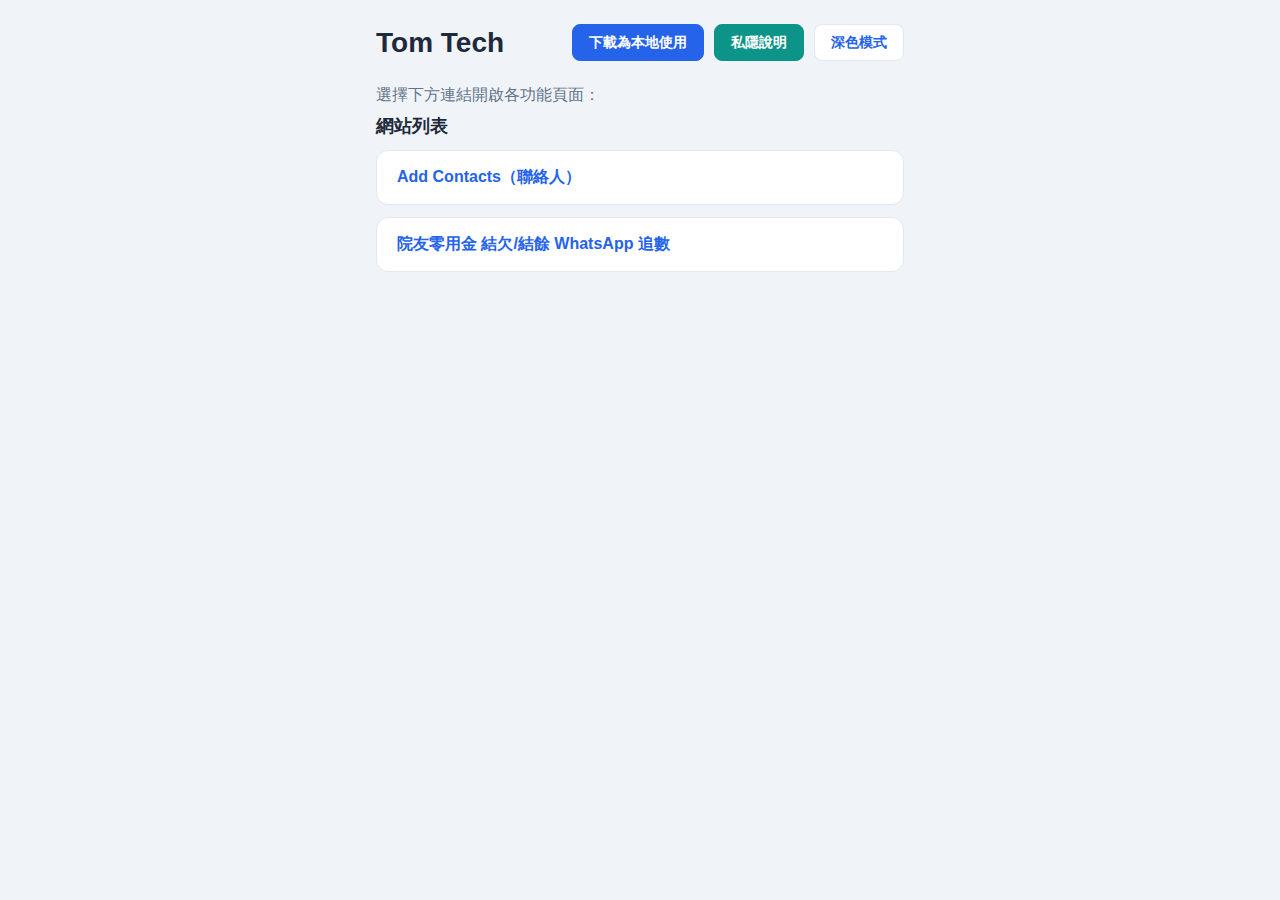
<file: index.html>
<!DOCTYPE html>
<html lang="zh-Hant">
<head>
  <meta charset="UTF-8">
  <meta name="viewport" content="width=device-width, initial-scale=1">
  <title>Tom Tech - 首頁</title>
  <script>(function(){try{if(localStorage.getItem('tomtech-theme')==='dark')document.documentElement.classList.add('dark');}catch(e){}})();</script>
  <link rel="stylesheet" href="styles.css">
</head>
<body>
  <div class="app">
    <header class="header">
      <h1>Tom Tech</h1>
      <div class="header-actions">
        <a href="https://github.com/tomchan212/TomTechForHH/archive/refs/heads/main.zip" download="TomTechForHH-main.zip" class="btn-download" title="下載整個網站壓縮檔到本機使用">下載為本地使用</a>
        <button type="button" id="privacy-btn" class="btn-privacy" title="私隱與資料存放說明">私隱說明</button>
        <button type="button" id="theme-btn" class="btn-theme" title="切換深色/淺色模式" aria-label="切換深色模式">深色模式</button>
      </div>
    </header>
    <main class="main">
      <p class="intro">選擇下方連結開啟各功能頁面：</p>
      <h2 class="list-title">網站列表</h2>
      <ul id="site-list" class="site-list" aria-label="子站連結"></ul>
    </main>
  </div>

  <div id="privacy-modal" class="privacy-modal" aria-hidden="true">
    <div class="privacy-modal-overlay"></div>
    <div class="privacy-modal-card">
      <h2 class="privacy-modal-title">🔒 私隱說明</h2>
      <div class="privacy-content">
        <p>我們重視您的私隱。本網站以下列方式處理您的資料，請務必閱讀：</p>
        <div class="privacy-box privacy-box-local">
          <strong>📌 資料僅存於本分頁</strong><br>
          所有您在各功能頁面輸入或產生的資料（例如院友名單、零用金記錄、聯絡人等）<strong>僅存放在您目前開啟的「該瀏覽器分頁」的記憶體中</strong>。我們不會將這些資料寫入您電腦的硬碟或任何長期儲存位置，也不會傳送到任何伺服器。
        </div>
        <div class="privacy-box privacy-box-warning">
          <strong>⚠️ 關閉分頁 → 所有資料會消失</strong><br>
          當您<strong>關閉該分頁</strong>或關閉瀏覽器視窗時，該分頁的記憶體會被釋放，<strong>所有資料會立即消失，無法復原</strong>。請在關閉前先完成匯出或下載，並自行保存檔案。
        </div>
        <div class="privacy-box privacy-box-warning">
          <strong>⚠️ 重新整理頁面 → 所有資料也會消失</strong><br>
          當您按<strong>「重新整理」(F5)</strong>或重新載入該頁時，頁面會重新載入，<strong>暫存於分頁中的資料同樣會全部消失，無法復原</strong>。若需保留資料，請先匯出或下載後再進行重新整理。
        </div>
        <div class="privacy-box privacy-box-safe">
          <strong>✅ 我們不會上傳或儲存您的資料</strong><br>
          本網站<strong>不會</strong>將您的任何資料上傳、儲存或傳送至任何伺服器或第三方。一切資料僅存在於您裝置上該分頁的記憶體中，由您完全掌控。
        </div>
      </div>
      <div class="privacy-modal-actions">
        <button type="button" id="privacy-close" class="btn-privacy-close">我知道了</button>
      </div>
    </div>
  </div>

  <script src="app.js"></script>
</body>
</html>
</file>
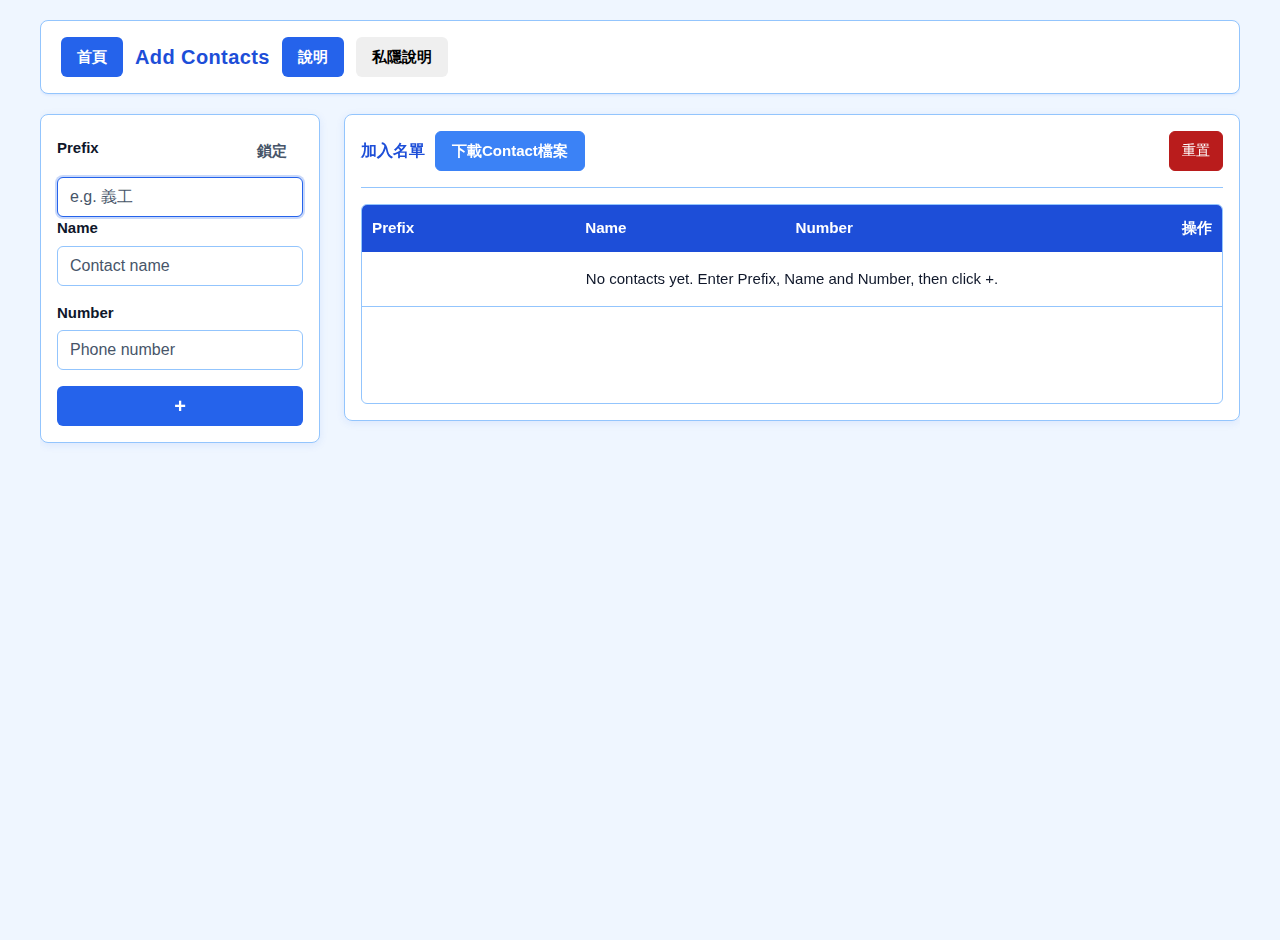
<file: number.html>
<!DOCTYPE html>
<html lang="en">
<head>
  <meta charset="UTF-8">
  <meta name="viewport" content="width=device-width, initial-scale=1">
  <title>Add Contacts</title>
  <script>(function(){try{if(localStorage.getItem('tomtech-theme')==='dark')document.documentElement.classList.add('dark');}catch(e){}})();</script>
  <link rel="stylesheet" href="number-styles.css">
</head>
<body>
  <div class="app">
    <header class="header">
      <a href="index.html" class="btn btn-home">首頁</a>
      <h1>Add Contacts</h1>
      <button type="button" id="help-btn" class="btn btn-help">說明</button>
      <button type="button" id="privacy-btn" class="btn btn-privacy" title="私隱與資料存放說明">私隱說明</button>
    </header>

    <main class="main">
      <section class="inputs">
        <div class="prefix-row">
          <label for="prefix">Prefix</label>
          <button type="button" id="prefix-lock" class="btn btn-lock" title="鎖定後按 + 不會清空 Prefix">鎖定</button>
        </div>
        <input
          id="prefix"
          type="text"
          placeholder="e.g. 義工"
          autocomplete="off"
          autofocus
        >

        <label for="name">Name</label>
        <input
          id="name"
          type="text"
          placeholder="Contact name"
          autocomplete="name"
        >

        <label for="number">Number</label>
        <input
          id="number"
          type="tel"
          placeholder="Phone number"
          inputmode="numeric"
          autocomplete="tel"
        >

        <div class="actions">
          <button type="button" id="add-row" class="btn btn-add" title="Add to list">+</button>
        </div>
      </section>

      <section class="list-section">
        <div class="list-section-header">
          <div class="list-section-title-row">
            <h2>加入名單</h2>
            <button type="button" id="export-add" class="btn btn-download">下載Contact檔案</button>
          </div>
          <button type="button" id="reset-list" class="btn btn-reset">重置</button>
        </div>
        <div class="list-section-line"></div>
        <div class="contact-list-wrapper">
          <table class="contact-table">
            <thead>
              <tr>
                <th>Prefix</th>
                <th>Name</th>
                <th>Number</th>
                <th class="th-actions">操作</th>
              </tr>
            </thead>
            <tbody id="contact-list" aria-label="Contacts to export"></tbody>
          </table>
        </div>
      </section>
    </main>
  </div>

  <div id="edit-modal" class="modal" aria-hidden="true">
    <div class="modal-overlay"></div>
    <div class="modal-card">
      <h3 class="modal-title">編輯</h3>
      <label for="edit-prefix">Prefix</label>
      <input id="edit-prefix" type="text" placeholder="e.g. 義工" autocomplete="off">
      <label for="edit-name">Name</label>
      <input id="edit-name" type="text" placeholder="Contact name" autocomplete="name">
      <label for="edit-number">Number</label>
      <input id="edit-number" type="tel" placeholder="Phone number" inputmode="numeric" autocomplete="tel">
      <div class="modal-actions">
        <button type="button" id="edit-delete" class="btn btn-delete">刪除</button>
        <button type="button" id="edit-cancel" class="btn btn-secondary">取消</button>
        <button type="button" id="edit-save" class="btn btn-primary">儲存</button>
      </div>
    </div>
  </div>

  <div id="help-modal" class="modal" aria-hidden="true">
    <div class="modal-overlay"></div>
    <div class="modal-card help-modal-card">
      <h3 class="modal-title">網站說明（一步一步教你用）</h3>
      <div class="help-content">
        <p><span class="help-q">這個網站是做什麼的？</span><br>
        這個網站可以幫你「記下很多人的名字和電話」，然後變成一個檔案，讓你下載到手機裡，電話就會自動存進手機的聯絡人。</p>

        <p><span class="help-q">左邊三個空格是什麼？</span></p>
        <ul>
          <li><span class="help-field">Prefix（前綴）：</span> 例如這個人是「義工」或「公司」，你打一個短短的標籤。</li>
          <li><span class="help-field">Name（名字）：</span> 打這個人的名字，例如「小明」。</li>
          <li><span class="help-field">Number（號碼）：</span> 打這個人的電話號碼。<span class="help-warn">只能打數字</span>，不能打英文字或符號（可以打一個 + 在最前面，例如 +852）。</li>
        </ul>

        <p><span class="help-q">按「+」按鈕會怎樣？</span><br>
        你填好上面三個空格之後，按一下左邊那個大大的<span class="help-btn">「+」</span>按鈕，這一筆「前綴 + 名字 + 號碼」就會被加進右邊的<span class="help-field">「加入名單」</span>表格裡。加完之後，左邊三個空格會清空，你可以繼續打下一筆。</p>

        <p><span class="help-q">右邊「加入名單」是什麼？</span><br>
        就是你把所有要存起來的聯絡人列成一張表。表裡每一行是一個人，有：<span class="help-field">Prefix</span>、<span class="help-field">Name</span>、<span class="help-field">Number</span>，還有兩個按鈕。</p>

        <p><span class="help-q">「編輯」按鈕是做什麼的？</span><br>
        如果你發現某一筆打錯了，按那一行的<span class="help-btn">「編輯」</span>，會跳出一個小視窗，裡面可以改那一筆的 <span class="help-field">Prefix</span>、<span class="help-field">Name</span>、<span class="help-field">Number</span>。改好之後按<span class="help-btn">「儲存」</span>就更新了；不想改就按<span class="help-btn">「取消」</span>關掉。</p>

        <p><span class="help-q">「刪除」按鈕是做什麼的？</span><br>
        如果某一筆你不想要了，按那一行的<span class="help-btn">「刪除」</span>，那一個人就會從名單裡消失。在編輯的小視窗裡也有一個<span class="help-btn">「刪除」</span>按鈕，按下去也會把這一筆從名單移除並關閉視窗。</p>

        <p><span class="help-q">「下載Contact檔案」是什麼？</span><br>
        當你名單都打好了，按「加入名單」旁邊綠色的<span class="help-btn">「下載Contact檔案」</span>，網站會做一個「聯絡人檔案」給你下載。你用手機或電腦打開這個檔案，就可以把名單裡所有的人一次匯入到手機的聯絡人 App 裡。</p>

        <p><span class="help-q">「重置」按鈕是做什麼的？</span><br>
        按紅色的<span class="help-btn">「重置」</span>，會把右邊「加入名單」裡的人全部清掉，變成空的。要重新開始打名單時可以用。注意：<span class="help-warn">按下去就全部沒了，不會問你第二次。</span></p>

        <p><span class="help-q">號碼打錯了會怎樣？</span><br>
        如果你在 <span class="help-field">Number</span> 那格打了不是數字的東西（例如英文字），那個格子會出現紅框提醒你。按<span class="help-btn">「+」</span>或<span class="help-btn">「儲存」</span>時也會跳出一段話，<span class="help-warn">叫你只打數字。</span></p>

        <p><span class="help-q">資料會存在哪裡？</span><br>
        這個網站<span class="help-warn">不會</span>把你的名單存在網路或電腦裡。只有在你開著這個網頁的時候，名單暫時在畫面裡；關掉分頁或重新整理，名單就會不見。所以下載完檔案之後，記得把檔案存好。</p>
      </div>
      <div class="modal-actions">
        <button type="button" id="help-close" class="btn btn-primary">我知道了</button>
      </div>
    </div>
  </div>

  <div id="privacy-modal" class="modal" aria-hidden="true">
    <div class="modal-overlay"></div>
    <div class="modal-card help-modal-card privacy-modal-card">
      <h3 class="modal-title">🔒 私隱說明</h3>
      <div class="privacy-content">
        <p>我們重視您的私隱。本頁面以下列方式處理您的資料，請務必閱讀：</p>
        <div class="privacy-box privacy-box-local">
          <strong>📌 資料僅存於本分頁</strong><br>
          所有您輸入或產生的資料（例如聯絡人前綴、名字、電話號碼等）<strong>僅存放在您目前開啟的「這個瀏覽器分頁」的記憶體中</strong>。我們不會將這些資料寫入您電腦的硬碟或任何長期儲存位置，也不會傳送到任何伺服器。
        </div>
        <div class="privacy-box privacy-box-warning">
          <strong>⚠️ 關閉分頁 → 所有資料會消失</strong><br>
          當您<strong>關閉此分頁</strong>或關閉瀏覽器視窗時，該分頁的記憶體會被釋放，<strong>所有資料會立即消失，無法復原</strong>。請在關閉前先完成下載 Contact 檔案，並自行保存。
        </div>
        <div class="privacy-box privacy-box-warning">
          <strong>⚠️ 重新整理頁面 → 所有資料也會消失</strong><br>
          當您按<strong>「重新整理」(F5)</strong>或重新載入本頁時，頁面會重新載入，<strong>暫存於分頁中的資料同樣會全部消失，無法復原</strong>。若需保留資料，請先下載後再進行重新整理。
        </div>
        <div class="privacy-box privacy-box-safe">
          <strong>✅ 我們不會上傳或儲存您的資料</strong><br>
          本網站<strong>不會</strong>將您的任何資料上傳、儲存或傳送至任何伺服器或第三方。一切資料僅存在於您裝置上該分頁的記憶體中，由您完全掌控。
        </div>
      </div>
      <div class="modal-actions">
        <button type="button" id="privacy-close" class="btn btn-primary">我知道了</button>
      </div>
    </div>
  </div>

  <script src="number-app.js"></script>
</body>
</html>
</file>
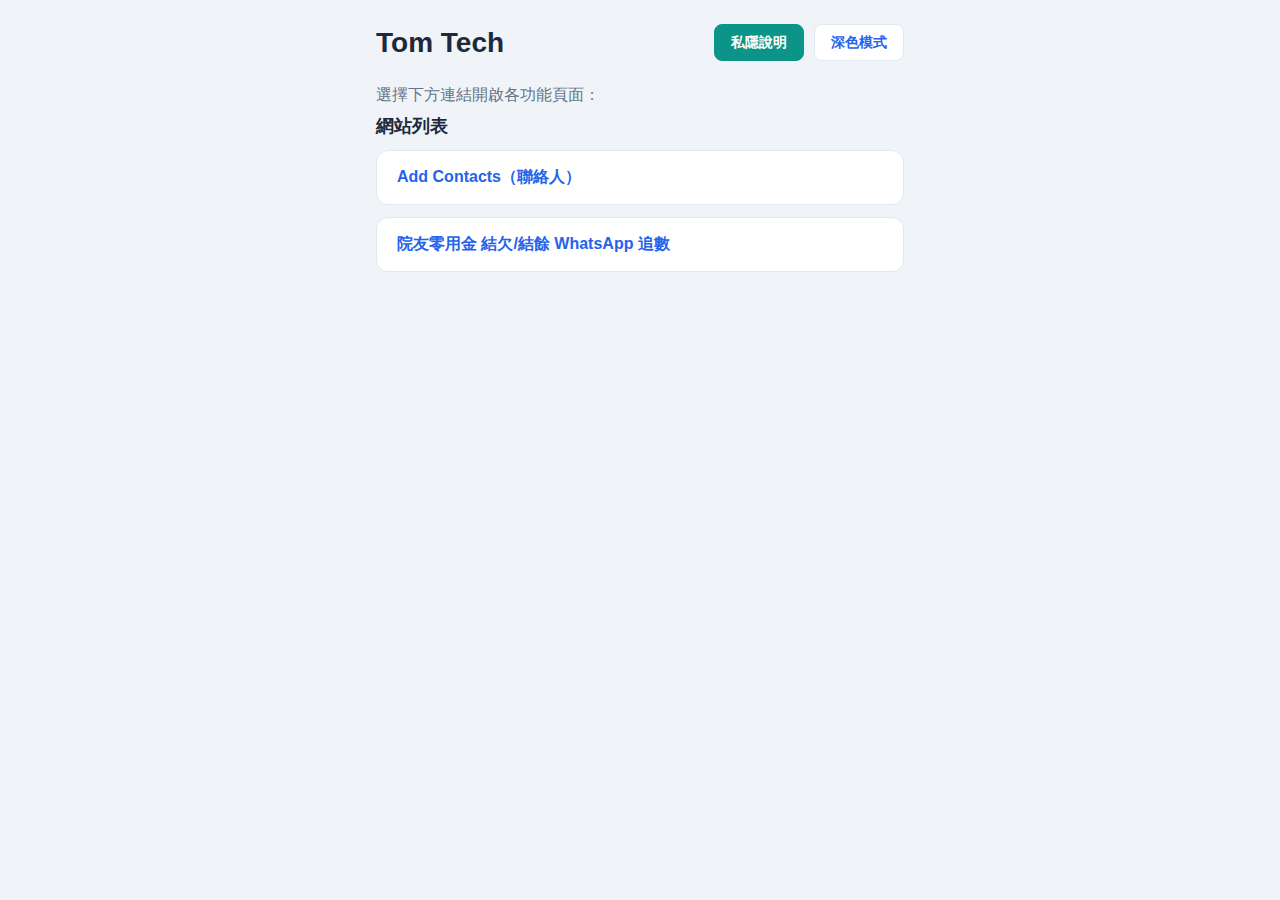
<file: TomTech.html>
<!DOCTYPE html>
<html lang="zh-Hant">
<head>
  <meta charset="UTF-8">
  <meta name="viewport" content="width=device-width, initial-scale=1">
  <title>Tom Tech - 首頁</title>
  <script>(function(){try{if(localStorage.getItem('tomtech-theme')==='dark')document.documentElement.classList.add('dark');}catch(e){}})();</script>
  <link rel="stylesheet" href="styles.css">
</head>
<body>
  <div class="app">
    <header class="header">
      <h1>Tom Tech</h1>
      <div class="header-actions">
        <button type="button" id="privacy-btn" class="btn-privacy" title="私隱與資料存放說明">私隱說明</button>
        <button type="button" id="theme-btn" class="btn-theme" title="切換深色/淺色模式" aria-label="切換深色模式">深色模式</button>
      </div>
    </header>
    <main class="main">
      <p class="intro">選擇下方連結開啟各功能頁面：</p>
      <h2 class="list-title">網站列表</h2>
      <ul id="site-list" class="site-list" aria-label="子站連結"></ul>
    </main>
  </div>

  <div id="privacy-modal" class="privacy-modal" aria-hidden="true">
    <div class="privacy-modal-overlay"></div>
    <div class="privacy-modal-card">
      <h2 class="privacy-modal-title">🔒 私隱說明</h2>
      <div class="privacy-content">
        <p>我們重視您的私隱。本網站以下列方式處理您的資料，請務必閱讀：</p>
        <div class="privacy-box privacy-box-local">
          <strong>📌 資料僅存於本分頁</strong><br>
          所有您在各功能頁面輸入或產生的資料（例如院友名單、零用金記錄、聯絡人等）<strong>僅存放在您目前開啟的「該瀏覽器分頁」的記憶體中</strong>。我們不會將這些資料寫入您電腦的硬碟或任何長期儲存位置，也不會傳送到任何伺服器。
        </div>
        <div class="privacy-box privacy-box-warning">
          <strong>⚠️ 關閉分頁 → 所有資料會消失</strong><br>
          當您<strong>關閉該分頁</strong>或關閉瀏覽器視窗時，該分頁的記憶體會被釋放，<strong>所有資料會立即消失，無法復原</strong>。請在關閉前先完成匯出或下載，並自行保存檔案。
        </div>
        <div class="privacy-box privacy-box-warning">
          <strong>⚠️ 重新整理頁面 → 所有資料也會消失</strong><br>
          當您按<strong>「重新整理」(F5)</strong>或重新載入該頁時，頁面會重新載入，<strong>暫存於分頁中的資料同樣會全部消失，無法復原</strong>。若需保留資料，請先匯出或下載後再進行重新整理。
        </div>
        <div class="privacy-box privacy-box-safe">
          <strong>✅ 我們不會上傳或儲存您的資料</strong><br>
          本網站<strong>不會</strong>將您的任何資料上傳、儲存或傳送至任何伺服器或第三方。一切資料僅存在於您裝置上該分頁的記憶體中，由您完全掌控。
        </div>
      </div>
      <div class="privacy-modal-actions">
        <button type="button" id="privacy-close" class="btn-privacy-close">我知道了</button>
      </div>
    </div>
  </div>

  <script src="app.js"></script>
</body>
</html>
</file>
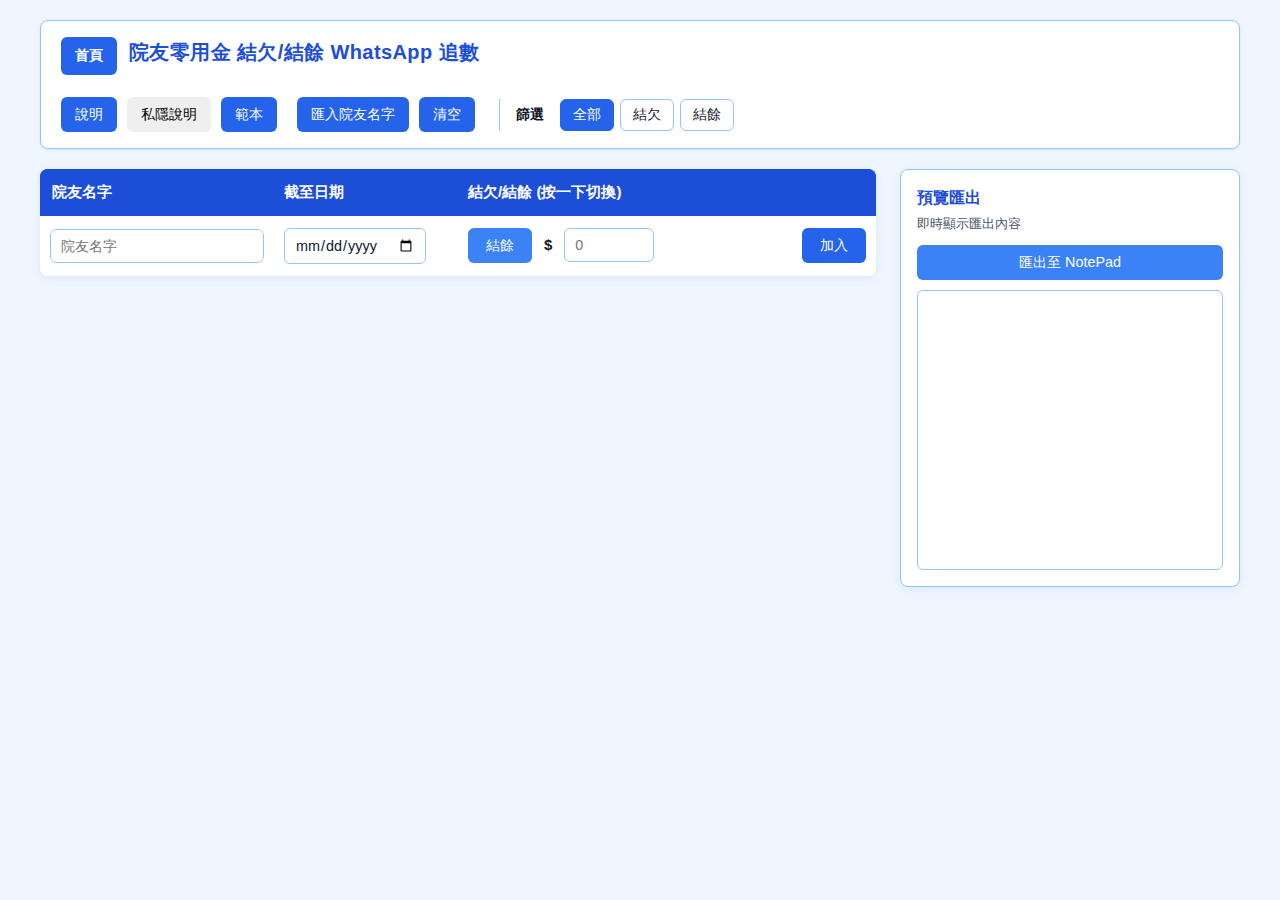
<file: ws_money.html>
<!DOCTYPE html>
<html lang="zh-Hant">
<head>
  <meta charset="UTF-8">
  <meta name="viewport" content="width=device-width, initial-scale=1.0">
  <title>院友零用金 結欠/結餘 WhatsApp 追數</title>
  <script>(function(){try{if(localStorage.getItem('tomtech-theme')==='dark')document.documentElement.classList.add('dark');}catch(e){}})();</script>
  <link rel="stylesheet" href="money-styles.css">
</head>
<body>
  <div class="app">
    <!-- 頂部：標題 + 工具列 -->
    <header class="app-header">
      <a href="index.html" class="btn-home">首頁</a>
      <h1 class="app-title">院友零用金 結欠/結餘 WhatsApp 追數</h1>
      <nav class="toolbar">
        <div class="toolbar-group">
          <button type="button" class="btn-help" id="btnHelp">說明</button>
          <button type="button" class="btn-privacy" id="btnPrivacy" title="私隱與資料存放說明">私隱說明</button>
          <button type="button" class="btn-template" id="btnTemplate">範本</button>
          <span class="import-file-name" id="importFileName"></span>
          <button type="button" class="btn-import" id="btnImport" title="從 names.txt 匯入院友名單">匯入院友名字</button>
          <input type="file" id="importFile" accept=".txt" />
          <button type="button" class="btn-clear" id="btnClear" title="清空所有記錄">清空</button>
        </div>
        <div class="toolbar-group toolbar-group-filter">
          <span class="filter-label">篩選</span>
          <div class="filter-bar">
            <button type="button" class="btn-filter active" data-filter="all">全部</button>
            <button type="button" class="btn-filter" data-filter="deficit">結欠</button>
            <button type="button" class="btn-filter" data-filter="balance">結餘</button>
          </div>
        </div>
      </nav>
    </header>

    <!-- 主內容：左表單 + 右預覽 -->
    <main class="app-main">
      <section class="section-table">
        <div class="table-wrap">
          <table>
            <colgroup>
              <col style="width: 28%" />
              <col style="width: 22%" />
              <col style="width: 28%" />
              <col style="width: 22%" />
            </colgroup>
            <thead class="table-title-row">
              <tr>
                <th class="th-name">
                  <span class="th-name-label">院友名字</span>
                </th>
                <th class="th-date">截至日期</th>
                <th class="th-type">結欠/結餘 (按一下切換)</th>
                <th class="th-actions"></th>
              </tr>
            </thead>
            <tbody id="dataBody" class="table-input-body">
              <tr class="data-row input-row" data-type="balance">
                <td class="td-name">
                  <div class="name-input-wrap">
                    <input type="text" class="name-input" placeholder="院友名字" list="namesDatalist" tabindex="0" autocomplete="off" />
                  </div>
                </td>
                <td class="td-date">
                  <input type="date" class="date-input" tabindex="-1" />
                </td>
                <td class="td-type-amount">
                  <button type="button" class="btn-type" data-type="balance" tabindex="-1">結餘</button>
                  <span class="amount-prefix">$</span>
                  <input type="number" class="amount-input" min="0" step="0.01" placeholder="0" tabindex="0" />
                </td>
                <td class="td-row-actions">
                  <button type="button" class="btn-add" tabindex="-1">加入</button>
                </td>
              </tr>
            </tbody>
          </table>
        </div>
      </section>

      <aside class="section-preview">
        <header class="preview-header">
          <h2 class="preview-title">預覽匯出</h2>
          <span class="preview-hint">即時顯示匯出內容</span>
          <button type="button" class="btn-export" id="btnExport">匯出至 NotePad</button>
        </header>
        <div id="previewOutput" class="preview-output"></div>
      </aside>
    </main>
  </div>

  <!-- 說明彈窗 -->
  <div class="modal-overlay help-modal-overlay" id="helpModal" aria-hidden="true">
    <div class="modal-box help-modal-box">
      <h2 class="modal-title">📖 使用說明</h2>
      <div class="help-content">
        <section>
          <h3>👋 歡迎使用院友零用金系統</h3>
          <p>這個網頁用來記錄院友的零用金結欠或結餘，並可匯出成文字檔，方便列印或傳送。以下一步一步教您如何使用。</p>
        </section>
        <section>
          <h3>📥 第一步：匯入院友名單（匯入）</h3>
          <p>在表格最上方「院友名字」右邊有一個藍色按鈕叫<strong>【匯入】</strong>。</p>
          <ul>
            <li>請先準備好一個文字檔，檔名為 <code>names.txt</code>，裡面每行寫一個院友名字。</li>
            <li>按一下【匯入】→ 會請您選擇檔案 → 選取 <code>names.txt</code>。</li>
            <li>成功後，之後在「院友名字」欄位輸入時，就會出現下拉選單，方便選名字，不用每次手打。✅</li>
          </ul>
        </section>
        <section>
          <h3>✏️ 第二步：填寫每一列資料</h3>
          <p>每一列代表一位院友的一筆記錄。請依序填寫：</p>
          <ul>
            <li><strong>院友名字</strong> 👤：點一下空格，可從下拉選單選名字，或直接打字。已選過的名字在別的列不會再出現，避免重複。</li>
            <li><strong>截至日期</strong> 📅：點日期欄位，選一個日期。新列的日期會預設與第一列相同，有需要可手動修改。</li>
            <li><strong>結欠 / 結餘</strong> 💰：按一下可切換「結餘」或「結欠」。</li>
            <li><strong>金額</strong> 💵：在 $ 後面輸入數字（例如 100）。</li>
          </ul>
        </section>
        <section>
          <h3>➕ 加入一筆記錄</h3>
          <p>最上面<strong>第一列是輸入列</strong>，只有<strong>【加入】</strong>按鈕。填好院友名字、日期、結欠/結餘、金額後：</p>
          <ul>
            <li>按<strong>【加入】</strong>按鈕，或</li>
            <li>在「金額」欄位按鍵盤<strong> Enter</strong>。</li>
          </ul>
          <p>該筆資料會加到<strong>下面一列</strong>，輸入列會清空，游標留在「院友名字」讓您繼續輸入。👍</p>
        </section>
        <section>
          <h3>🗑️ 刪除一列</h3>
          <p>已加入的列（下面有資料的列）右邊有<strong>【刪除】</strong>按鈕，按一下即可刪除該列。最上面第一列是輸入列，沒有刪除按鈕。</p>
        </section>
        <section>
          <h3>🔍 篩選：只看結欠或結餘</h3>
          <p>頁面頂部有「篩選」：</p>
          <ul>
            <li><strong>全部</strong>：顯示所有列。</li>
            <li><strong>結欠</strong>：只顯示結欠的記錄。</li>
            <li><strong>結餘</strong>：只顯示結餘的記錄。</li>
          </ul>
          <p>方便您快速查看某一類記錄。👀</p>
        </section>
        <section>
          <h3>⌨️ 鍵盤 Tab 鍵</h3>
          <p>在「院友名字」或「金額」欄位時，按<strong> Tab</strong> 鍵會在下一個「名字」或「金額」之間跳動，不會跳到日期或按鈕，方便連續輸入。↔️</p>
        </section>
        <section>
          <h3>📄 範本（可選）</h3>
          <p>按頂部的<strong>【範本】</strong>可開啟「匯出範本」視窗：</p>
          <ul>
            <li>匯出成文字檔時，會依照範本裡的格式來寫內容。</li>
            <li>您可修改範本文字；可用變數：<code>{name}</code>、<code>{date}</code>、<code>{typeLabel}</code>、<code>{dollarPart}</code>。</li>
            <li>下方有 1、2、3、4 和【+】，可儲存多個範本；<strong>藍色</strong>的那個就是匯出時會用的。</li>
            <li>按【儲存】會儲存目前範本；按【刪除】可刪除目前選中的範本（至少保留一個）。</li>
          </ul>
        </section>
        <section>
          <h3>📤 匯出至 NotePad（產生文字檔）</h3>
          <p>填好資料後，按右邊預覽區的<strong>【匯出至 NotePad】</strong>：</p>
          <ul>
            <li>系統會把<strong>所有有填名字和日期的列</strong>合併成一個文字檔。</li>
            <li>檔案會依「最新在上、較舊在下」排列。</li>
            <li>結欠的金額會顯示成「--$數字」。</li>
            <li>下載的檔案可直接用記事本（NotePad）或其他文字軟體開啟、列印或傳送。📩</li>
          </ul>
        </section>
        <section>
          <h3>💡 小提示</h3>
          <ul>
            <li>資料會依您選的「範本」格式匯出；記得在範本視窗裡選好要用的範本（藍色）。</li>
            <li>如有任何問題，可隨時再按【說明】重看這頁。祝您使用順利！🙏</li>
          </ul>
        </section>
      </div>
      <div class="modal-actions">
        <button type="button" class="btn-modal-cancel" id="btnHelpClose">關閉</button>
      </div>
    </div>
  </div>

  <!-- 私隱說明彈窗 -->
  <div class="modal-overlay privacy-modal-overlay" id="privacyModal" aria-hidden="true">
    <div class="modal-box help-modal-box privacy-modal-box">
      <h2 class="modal-title">🔒 私隱說明</h2>
      <div class="privacy-content">
        <p>我們重視您的私隱。本頁面以下列方式處理您的資料，請務必閱讀：</p>
        <div class="privacy-box privacy-box-local">
          <strong>📌 資料僅存於本分頁</strong><br>
          所有您輸入或產生的資料（例如院友名單、零用金記錄、日期與金額等）<strong>僅存放在您目前開啟的「這個瀏覽器分頁」的記憶體中</strong>。我們不會將這些資料寫入您電腦的硬碟或任何長期儲存位置，也不會傳送到任何伺服器。
        </div>
        <div class="privacy-box privacy-box-warning">
          <strong>⚠️ 關閉分頁 → 所有資料會消失</strong><br>
          當您<strong>關閉此分頁</strong>或關閉瀏覽器視窗時，該分頁的記憶體會被釋放，<strong>所有資料會立即消失，無法復原</strong>。請在關閉前先完成匯出或下載，並自行保存檔案。
        </div>
        <div class="privacy-box privacy-box-warning">
          <strong>⚠️ 重新整理頁面 → 所有資料也會消失</strong><br>
          當您按<strong>「重新整理」(F5)</strong>或重新載入本頁時，頁面會重新載入，<strong>暫存於分頁中的資料同樣會全部消失，無法復原</strong>。若需保留資料，請先匯出或下載後再進行重新整理。
        </div>
        <div class="privacy-box privacy-box-safe">
          <strong>✅ 我們不會上傳或儲存您的資料</strong><br>
          本網站<strong>不會</strong>將您的任何資料上傳、儲存或傳送至任何伺服器或第三方。一切資料僅存在於您裝置上該分頁的記憶體中，由您完全掌控。
        </div>
      </div>
      <div class="modal-actions">
        <button type="button" class="btn-modal-cancel" id="btnPrivacyClose">關閉</button>
      </div>
    </div>
  </div>

  <!-- 範本彈窗 -->
  <div class="modal-overlay" id="templateModal" aria-hidden="true">
    <div class="modal-box">
      <h2 class="modal-title">匯出範本</h2>
      <p class="modal-hint">可用變數：<code>{name}</code> 院友名字、<code>{date}</code> 截至日期、<code>{typeLabel}</code> 結欠/結餘、<code>{dollarPart}</code> 金額（如 $100 或 --$100）</p>
      <textarea id="templateTextarea" class="template-textarea" rows="12"></textarea>
      <div class="template-slots-row">
        <span class="template-slots-label">範本</span>
        <div class="template-slot-buttons" id="templateSlotButtons"></div>
        <button type="button" class="btn-slot-add" id="btnSlotAdd" title="新增範本">+</button>
      </div>
      <div class="modal-actions">
        <button type="button" class="btn-modal-save" id="btnTemplateSave">儲存</button>
        <button type="button" class="btn-modal-delete" id="btnTemplateDelete">刪除</button>
        <button type="button" class="btn-modal-cancel" id="btnTemplateCancel">取消</button>
      </div>
    </div>
  </div>

  <datalist id="namesDatalist"></datalist>
  <script src="money-app.js"></script>
</body>
</html>
</file>
<file: styles.css>
/* Tom Tech 首頁 */

:root {
  --color-bg: #f0f4f8;
  --color-surface: #fff;
  --color-primary: #2563eb;
  --color-primary-hover: #1d4ed8;
  --color-text: #1e293b;
  --color-text-muted: #64748b;
  --color-border: #e2e8f0;
  --color-link-hover-bg: #eff6ff;
  --radius: 12px;
  --font-sans: "Segoe UI", "Microsoft JhengHei", PingFang TC, sans-serif;
}

/* 深色模式 */
html.dark {
  --color-bg: #0f172a;
  --color-surface: #1e293b;
  --color-primary: #60a5fa;
  --color-primary-hover: #93c5fd;
  --color-text: #e2e8f0;
  --color-text-muted: #94a3b8;
  --color-border: #334155;
  --color-link-hover-bg: #1e3a5f;
}

* {
  box-sizing: border-box;
}

body {
  margin: 0;
  min-height: 100vh;
  font-family: var(--font-sans);
  font-size: 16px;
  color: var(--color-text);
  background: var(--color-bg);
}

.app {
  max-width: 560px;
  margin: 0 auto;
  padding: 24px 16px;
}

.header {
  margin-bottom: 24px;
  display: flex;
  align-items: center;
  justify-content: space-between;
  flex-wrap: wrap;
  gap: 12px;
}

.header h1 {
  margin: 0;
  font-size: 1.75rem;
  font-weight: 700;
  color: var(--color-text);
}

.header-actions {
  display: flex;
  align-items: center;
  gap: 10px;
}

.btn-download {
  display: inline-block;
  padding: 8px 16px;
  font-size: 0.9rem;
  font-weight: 600;
  font-family: var(--font-sans);
  color: #fff;
  background: var(--color-primary);
  border: 1px solid var(--color-primary);
  border-radius: 8px;
  cursor: pointer;
  text-decoration: none;
  transition: background 0.2s, border-color 0.2s;
}

.btn-download:hover {
  background: var(--color-primary-hover);
  border-color: var(--color-primary-hover);
  color: #fff;
}

.btn-privacy {
  padding: 8px 16px;
  font-size: 0.9rem;
  font-weight: 600;
  font-family: var(--font-sans);
  color: #fff;
  background: #0d9488;
  border: 1px solid #0d9488;
  border-radius: 8px;
  cursor: pointer;
  transition: background 0.2s, border-color 0.2s;
}

.btn-privacy:hover {
  background: #0f766e;
  border-color: #0f766e;
}

.btn-theme {
  padding: 8px 16px;
  font-size: 0.9rem;
  font-weight: 600;
  font-family: var(--font-sans);
  color: var(--color-primary);
  background: var(--color-surface);
  border: 1px solid var(--color-border);
  border-radius: 8px;
  cursor: pointer;
  transition: background 0.2s, border-color 0.2s, color 0.2s;
}

.btn-theme:hover {
  background: var(--color-link-hover-bg);
  border-color: var(--color-primary);
}

html.dark .btn-theme {
  color: var(--color-primary);
}

.intro {
  margin: 0 0 8px;
  color: var(--color-text-muted);
}

.list-title {
  margin: 0 0 12px;
  font-size: 1.1rem;
  font-weight: 600;
  color: var(--color-text);
}

.site-list {
  list-style: none;
  margin: 0;
  padding: 0;
  display: flex;
  flex-direction: column;
  gap: 12px;
}

.site-list a {
  display: block;
  padding: 16px 20px;
  background: var(--color-surface);
  color: var(--color-primary);
  text-decoration: none;
  font-weight: 600;
  border-radius: var(--radius);
  border: 1px solid var(--color-border);
  transition: background 0.2s, border-color 0.2s;
}

.site-list a:hover {
  background: var(--color-link-hover-bg);
  border-color: var(--color-primary);
  color: var(--color-primary-hover);
}

.site-list a:focus {
  outline: 2px solid var(--color-primary);
  outline-offset: 2px;
}

/* 私隱說明 modal */
.privacy-modal {
  position: fixed;
  inset: 0;
  z-index: 1000;
  display: flex;
  align-items: center;
  justify-content: center;
  padding: 20px;
  visibility: hidden;
  opacity: 0;
  pointer-events: none;  /* 關閉時不攔截點擊，讓下方按鈕可點 */
  transition: visibility 0.2s, opacity 0.2s;
}

.privacy-modal.is-open {
  visibility: visible;
  opacity: 1;
  pointer-events: auto;
}

.privacy-modal-overlay {
  position: absolute;
  inset: 0;
  background: rgba(30, 41, 59, 0.5);
}

.privacy-modal-card {
  position: relative;
  width: 100%;
  max-width: 520px;
  max-height: 85vh;
  display: flex;
  flex-direction: column;
  background: var(--color-surface);
  border-radius: var(--radius);
  border: 1px solid var(--color-border);
  box-shadow: 0 8px 32px rgba(0, 0, 0, 0.12);
  padding: 20px;
}

.privacy-modal-title {
  margin: 0 0 12px;
  font-size: 1.2rem;
  font-weight: 700;
  color: var(--color-text);
}

.privacy-content {
  overflow-y: auto;
  flex: 1;
  min-height: 0;
  font-size: 1rem;
  line-height: 1.65;
  color: var(--color-text);
}

.privacy-content > p {
  margin: 0 0 12px;
}

.privacy-box {
  margin: 12px 0;
  padding: 12px 14px;
  border-radius: 8px;
  border-left: 4px solid;
  line-height: 1.6;
}

.privacy-box-local {
  background: #ccfbf1;
  border-left-color: #0d9488;
  color: #134e4a;
}

html.dark .privacy-box-local {
  background: #134e4a;
  border-left-color: #2dd4bf;
  color: #99f6e4;
}

.privacy-box-warning {
  background: #ffedd5;
  border-left-color: #c2410c;
  color: #9a3412;
}

html.dark .privacy-box-warning {
  background: #7c2d12;
  border-left-color: #fb923c;
  color: #fed7aa;
}

.privacy-box-safe {
  background: #dcfce7;
  border-left-color: #15803d;
  color: #166534;
}

html.dark .privacy-box-safe {
  background: #14532d;
  border-left-color: #4ade80;
  color: #bbf7d0;
}

.privacy-modal-actions {
  flex-shrink: 0;
  margin-top: 16px;
  display: flex;
  justify-content: flex-end;
}

.btn-privacy-close {
  padding: 8px 20px;
  font-size: 0.95rem;
  font-weight: 600;
  font-family: var(--font-sans);
  color: #fff;
  background: var(--color-primary);
  border: none;
  border-radius: 8px;
  cursor: pointer;
}

.btn-privacy-close:hover {
  background: var(--color-primary-hover);
}
</file>
<file: number-styles.css>
/* ============================================
   Add Contacts – 與 ws_money 相同藍色主題 + 對比度
   ============================================ */

*,
*::before,
*::after {
  box-sizing: border-box;
  margin: 0;
  padding: 0;
}

/* Theme: 藍色主題，與 ws_money 一致，加強對比度 */
:root {
  --blue-primary: #2563eb;
  --blue-dark: #1d4ed8;
  --blue-light: #3b82f6;
  --blue-soft: #93c5fd;
  --bg-warm: #eff6ff;
  --bg-panel: #ffffff;
  --border-warm: #93c5fd;
  --text: #0f172a;
  --text-muted: #475569;
  --white: #ffffff;
  --shadow-soft: 0 1px 3px rgba(37, 99, 235, 0.12);
  --shadow-card: 0 2px 8px rgba(37, 99, 235, 0.1);
  --radius: 8px;
  --input-height: 40px;
  --space: 16px;
  --font-sans: "Microsoft JhengHei", "PingFang TC", "Helvetica Neue", sans-serif;
  --danger: #b91c1c;
  --danger-hover: #991b1b;
  --success: #15803d;
  --success-hover: #166534;
  --input-bg: #ffffff;
  --input-text: #0f172a;
}

/* 深色模式（與 TomTech 同步）：深底淺字，輸入框與內容區皆可讀 */
html.dark {
  --blue-primary: #60a5fa;
  --blue-dark: #3b82f6;
  --blue-light: #93c5fd;
  --blue-soft: #1e3a5f;
  --bg-warm: #0f172a;
  --bg-panel: #1e293b;
  --border-warm: #334155;
  --text: #e2e8f0;
  --text-muted: #94a3b8;
  --white: #f1f5f9;
  --input-bg: #334155;
  --input-text: #e2e8f0;
  --shadow-soft: 0 1px 3px rgba(0, 0, 0, 0.3);
  --shadow-card: 0 2px 8px rgba(0, 0, 0, 0.25);
  --danger: #f87171;
  --danger-hover: #ef4444;
}

html {
  height: 100%;
  -ms-text-size-adjust: 100%;
  -webkit-text-size-adjust: 100%;
}

body {
  margin: 0;
  min-height: 100%;
  font-family: var(--font-sans);
  font-size: 15px;
  line-height: 1.5;
  color: var(--text);
  background: var(--bg-warm);
  padding: 20px;
  -webkit-tap-highlight-color: transparent;
  overflow-x: hidden;
}

.app {
  min-height: 100vh;
  display: flex;
  flex-direction: column;
  max-width: 1200px;
  margin: 0 auto;
  padding: 0;
  overflow-x: hidden;
}

/* ----- Header（與 ws_money 頂部風格一致）----- */
.header {
  display: flex;
  align-items: center;
  flex-wrap: wrap;
  gap: 12px;
  padding: 16px 20px;
  margin-bottom: 20px;
  background: var(--bg-panel);
  border-radius: var(--radius);
  border: 1px solid var(--border-warm);
  box-shadow: var(--shadow-soft);
}

.btn-home {
  flex-shrink: 0;
  padding: 8px 14px;
  font-size: 0.9rem;
  font-weight: 600;
  color: var(--white);
  background: var(--blue-primary);
  border: none;
  border-radius: 6px;
  text-decoration: none;
  cursor: pointer;
  display: inline-flex;
  align-items: center;
  justify-content: center;
}

.btn-home:hover {
  background: var(--blue-dark);
  color: var(--white);
}

.header h1 {
  margin: 0;
  font-size: 1.25rem;
  font-weight: 700;
  color: var(--blue-dark);
  letter-spacing: 0.02em;
}

.btn-help {
  padding: 8px 14px;
  font-size: 0.9rem;
  font-weight: 600;
  color: var(--white);
  background: var(--blue-primary);
  border: none;
  border-radius: 6px;
  cursor: pointer;
}

.btn-help:hover {
  background: var(--blue-dark);
}

.main {
  display: flex;
  flex-direction: row;
  flex-wrap: wrap;
  gap: 24px;
  flex: 1;
  min-height: 0;
  justify-content: center;
  align-content: flex-start;
}

/* ----- Inputs（左欄，與 ws_money 面板風格一致）----- */
.inputs {
  flex: 0 1 280px;
  min-width: 0;
  max-width: 320px;
  background: var(--bg-panel);
  padding: var(--space);
  border-radius: var(--radius);
  border: 1px solid var(--border-warm);
  box-shadow: var(--shadow-card);
  display: flex;
  flex-direction: column;
  align-self: flex-start;
}

.prefix-row {
  display: flex;
  align-items: center;
  justify-content: space-between;
  gap: 8px;
  margin-bottom: 6px;
}

.prefix-row label {
  margin: 0;
}

.inputs label {
  display: block;
  margin-top: var(--space);
  margin-bottom: 6px;
  font-weight: 600;
  font-size: 0.9375rem;
  color: var(--text);
}

.inputs label:first-of-type {
  margin-top: 0;
}

.btn-lock {
  padding: 4px 10px;
  font-size: 0.8125rem;
  font-weight: 500;
  color: var(--text-muted);
  background: var(--input-bg);
  border: 1px solid var(--border-warm);
  border-radius: 6px;
  cursor: pointer;
}

.btn-lock:hover {
  border-color: var(--blue-light);
  color: var(--blue-dark);
}

.btn-lock.is-locked {
  background: var(--blue-primary);
  border-color: var(--blue-primary);
  color: var(--white);
}

.btn-lock.is-locked:hover {
  background: var(--blue-dark);
  border-color: var(--blue-dark);
  color: var(--white);
}

.inputs input {
  width: 100%;
  min-height: var(--input-height);
  padding: 8px 12px;
  font-size: 1rem;
  font-family: inherit;
  border: 1px solid var(--blue-soft);
  border-radius: 6px;
  background: var(--input-bg);
  color: var(--input-text);
}

.inputs input::placeholder {
  color: var(--text-muted);
}

.inputs input:focus {
  outline: none;
  border-color: var(--blue-primary);
  box-shadow: 0 0 0 2px rgba(37, 99, 235, 0.25);
}

.inputs input.input-invalid,
.modal-card input.input-invalid {
  border-color: var(--danger);
  box-shadow: 0 0 0 2px rgba(185, 28, 28, 0.2);
}

/* ----- Buttons ----- */
.btn {
  min-height: var(--input-height);
  padding: 8px 16px;
  font-size: 0.9375rem;
  font-weight: 600;
  font-family: inherit;
  border: none;
  border-radius: 6px;
  cursor: pointer;
  transition: background 0.15s, transform 0.05s;
}

.btn:active {
  transform: scale(0.98);
}

.btn-secondary {
  background: var(--text-muted);
  color: var(--white);
}

.btn-secondary:hover,
.btn-secondary:focus {
  background: var(--text);
}

.btn-add {
  min-height: var(--input-height);
  font-size: 1.25rem;
  line-height: 1;
  display: flex;
  align-items: center;
  justify-content: center;
  background: var(--blue-primary);
  color: var(--white);
}

.btn-add:hover,
.btn-add:focus {
  background: var(--blue-dark);
}

.btn-primary {
  flex: 1;
  min-width: 0;
  background: var(--blue-primary);
  color: var(--white);
}

.btn-primary:hover,
.btn-primary:focus {
  background: var(--blue-dark);
}

.actions {
  margin-top: var(--space);
}

.actions .btn-add {
  width: 100%;
}

/* ----- List（右欄，與 ws_money 表格區風格一致）----- */
.list-section {
  flex: 1 1 320px;
  width: 100%;
  min-width: 0;
  min-height: 0;
  max-width: 80%;
  display: flex;
  flex-direction: column;
  background: var(--bg-panel);
  padding: var(--space);
  border-radius: var(--radius);
  border: 1px solid var(--border-warm);
  box-shadow: var(--shadow-card);
  align-self: flex-start;
}

.list-section-header {
  display: flex;
  align-items: center;
  justify-content: space-between;
  gap: var(--space);
  margin-bottom: var(--space);
  flex-wrap: wrap;
  min-width: 0;
}

.list-section-title-row {
  display: flex;
  align-items: center;
  gap: 10px;
}

.list-section-title-row h2 {
  margin: 0;
  font-size: 1rem;
  font-weight: 700;
  color: var(--blue-dark);
}

.list-section-line {
  height: 0;
  border-bottom: 1px solid var(--border-warm);
  margin-bottom: var(--space);
}

.contact-list-wrapper {
  flex: 1;
  min-height: 200px;
  min-width: 0;
  overflow: auto;
  -webkit-overflow-scrolling: touch;
  border-radius: 6px;
  border: 1px solid var(--border-warm);
  background: var(--input-bg);
}

.contact-table {
  width: 100%;
  min-width: 320px;
  border-collapse: collapse;
  font-size: 0.9375rem;
}

/* 表頭：與 ws_money 相同藍底白字、高對比 */
.contact-table thead {
  background: var(--blue-dark);
}

.contact-table th {
  text-align: left;
  padding: 12px 10px;
  font-weight: 700;
  color: var(--white);
  border: none;
  font-size: 0.95rem;
}

.contact-table th.th-actions {
  text-align: right;
}

.contact-table td {
  padding: 10px 12px;
  border-bottom: 1px solid var(--border-warm);
  vertical-align: middle;
  color: var(--input-text);
}

.contact-table tbody tr:hover {
  background: rgba(37, 99, 235, 0.08);
}

html.dark .contact-table tbody tr:hover {
  background: rgba(96, 165, 250, 0.12);
}

.contact-table td.td-actions {
  text-align: right;
  white-space: nowrap;
}

.contact-list-empty {
  color: var(--text-muted);
  font-size: 0.9375rem;
  text-align: center;
  padding: var(--space) !important;
}

.contact-table .btn-edit,
.contact-table .btn-delete-inline {
  padding: 6px 12px;
  font-size: 0.875rem;
  font-weight: 500;
  border-radius: 6px;
  cursor: pointer;
  margin-left: 6px;
}

.contact-table .btn-edit {
  color: var(--white);
  background: var(--blue-primary);
  border: 1px solid var(--blue-primary);
}

.contact-table .btn-edit:hover {
  background: var(--blue-dark);
  border-color: var(--blue-dark);
  color: var(--white);
}

.contact-table .btn-delete-inline {
  color: var(--white);
  background: var(--danger);
  border: 1px solid var(--danger);
}

.contact-table .btn-delete-inline:hover {
  background: var(--danger-hover);
  border-color: var(--danger-hover);
  color: var(--white);
}

.btn-download {
  color: var(--white);
  background: var(--blue-light);
  border: 1px solid var(--blue-light);
}

.btn-download:hover,
.btn-download:focus {
  background: var(--blue-primary);
  border-color: var(--blue-primary);
  color: var(--white);
}

.btn-reset {
  padding: 6px 12px;
  font-size: 0.875rem;
  font-weight: 500;
  color: var(--white);
  background: var(--danger);
  border: 1px solid var(--danger);
  border-radius: 6px;
  cursor: pointer;
}

.btn-reset:hover {
  background: var(--danger-hover);
  border-color: var(--danger-hover);
  color: var(--white);
}

/* ----- Modals（與 ws_money 彈窗風格一致）----- */
.modal {
  position: fixed;
  inset: 0;
  z-index: 1000;
  display: flex;
  align-items: center;
  justify-content: center;
  padding: 20px;
  visibility: hidden;
  opacity: 0;
  transition: visibility 0.2s, opacity 0.2s;
  background: rgba(30, 41, 59, 0.5);
}

.modal.is-open {
  visibility: visible;
  opacity: 1;
}

.modal-overlay {
  position: absolute;
  inset: 0;
}

.modal-card {
  position: relative;
  width: 100%;
  max-width: 360px;
  background: var(--bg-panel);
  border-radius: var(--radius);
  border: 1px solid var(--border-warm);
  box-shadow: 0 8px 32px rgba(59, 130, 246, 0.12);
  padding: var(--space);
}

.help-modal-card {
  max-width: 520px;
  max-height: 85vh;
  display: flex;
  flex-direction: column;
}

.help-content {
  overflow-y: auto;
  flex: 1;
  min-height: 0;
  line-height: 1.65;
  font-size: 1rem;
  color: var(--text);
}

.help-content p {
  margin: 0 0 1em;
}

.help-content p:last-of-type {
  margin-bottom: 0;
}

.help-content ul {
  margin: 0.5em 0 1em;
  padding-left: 1.5em;
}

.help-content li {
  margin-bottom: 0.35em;
}

.help-content .help-q {
  color: var(--blue-dark);
  font-weight: 700;
}

.help-content .help-field {
  color: var(--blue-dark);
  font-weight: 600;
}

.help-content .help-btn {
  color: var(--blue-primary);
  font-weight: 600;
}

.help-content .help-warn {
  color: var(--danger);
  font-weight: 600;
}

.help-modal-card .modal-actions {
  flex-shrink: 0;
  margin-top: var(--space);
}

.modal-card .modal-title {
  margin: 0 0 var(--space);
  font-size: 1.1rem;
  font-weight: 600;
  color: var(--blue-dark);
}

.modal-card label {
  display: block;
  margin-top: var(--space);
  margin-bottom: 6px;
  font-weight: 600;
  font-size: 0.9375rem;
  color: var(--input-text);
}

.modal-card label:first-of-type {
  margin-top: 0;
}

.modal-card input {
  width: 100%;
  min-height: var(--input-height);
  padding: 8px 12px;
  font-size: 1rem;
  font-family: inherit;
  border: 1px solid var(--blue-soft);
  border-radius: 6px;
  background: var(--input-bg);
  color: var(--input-text);
}

.modal-card input:focus {
  outline: none;
  border-color: var(--blue-primary);
  box-shadow: 0 0 0 2px rgba(37, 99, 235, 0.25);
}

.modal-actions {
  display: flex;
  flex-direction: row;
  flex-wrap: wrap;
  align-items: stretch;
  gap: var(--space);
  margin-top: var(--space);
  justify-content: flex-end;
}

.modal-actions .btn {
  min-width: 80px;
  min-height: var(--input-height);
  margin: 0;
  display: inline-flex;
  align-items: center;
  justify-content: center;
}

.btn-delete {
  color: var(--white);
  background: var(--danger);
  border: 1px solid var(--danger);
}

.btn-delete:hover,
.btn-delete:focus {
  background: var(--danger-hover);
  border-color: var(--danger-hover);
  color: var(--white);
}

/* ----- Responsive ----- */
@media (max-width: 768px) {
  body {
    padding: 12px;
  }

  .header h1 {
    font-size: 1.125rem;
  }

  .main {
    flex-direction: column;
    flex-wrap: nowrap;
    align-items: stretch;
    gap: 20px;
  }

  .inputs {
    max-width: none;
    flex: 0 0 auto;
  }

  .list-section {
    max-width: none;
    flex: 1 1 0;
    min-height: 200px;
  }
}

@media (max-width: 480px) {
  body {
    padding: 10px;
  }

  .header {
    padding: 12px 16px;
  }

  .header h1 {
    font-size: 1.0625rem;
  }

  .btn-help {
    padding: 6px 12px;
    font-size: 0.875rem;
  }

  .list-section-title-row {
    flex-wrap: wrap;
  }

  .list-section-header .btn-download,
  .list-section-header .btn-reset {
    padding: 6px 10px;
    font-size: 0.8125rem;
  }

  .modal-card {
    max-width: 100%;
  }

  .help-modal-card {
    max-width: 100%;
    max-height: 90vh;
  }

  .modal-actions .btn {
    min-width: 70px;
  }

  .contact-table {
    min-width: 280px;
  }

  .contact-table th,
  .contact-table td {
    padding: 8px 10px;
    font-size: 0.875rem;
  }

  .contact-table .btn-edit,
  .contact-table .btn-delete-inline {
    padding: 5px 10px;
    font-size: 0.8125rem;
    margin-left: 4px;
  }
}

@media (max-width: 360px) {
  .contact-table {
    min-width: 260px;
  }
}
</file>
<file: money-styles.css>
/* ============================================
   Reset + Warm blue theme (結餘 blue, 結欠 orange)
   ============================================ */

*,
*::before,
*::after {
  box-sizing: border-box;
  margin: 0;
  padding: 0;
}

/* Theme: warm blue + 結欠 orange — 加強對比度 */
:root {
  --red-primary: #2563eb;
  --red-dark: #1d4ed8;
  --red-light: #3b82f6;
  --red-soft: #93c5fd;
  --deficit: #c2410c;
  --deficit-dark: #9a3412;
  --bg-warm: #eff6ff;
  --bg-panel: #ffffff;
  --border-warm: #93c5fd;
  --text: #0f172a;
  --text-muted: #475569;
  --white: #ffffff;
  --shadow-soft: 0 1px 3px rgba(37, 99, 235, 0.12);
  --shadow-card: 0 2px 8px rgba(37, 99, 235, 0.1);
  --input-bg: #ffffff;
  --input-text: #0f172a;
}

/* 深色模式（與 TomTech 同步）：深底淺字，輸入框與預覽區皆可讀 */
html.dark {
  --red-primary: #60a5fa;
  --red-dark: #3b82f6;
  --red-light: #93c5fd;
  --red-soft: #1e3a5f;
  --deficit: #fb923c;
  --deficit-dark: #f97316;
  --bg-warm: #0f172a;
  --bg-panel: #1e293b;
  --border-warm: #334155;
  --text: #e2e8f0;
  --text-muted: #94a3b8;
  --white: #f1f5f9;
  --input-bg: #334155;
  --input-text: #e2e8f0;
  --shadow-soft: 0 1px 3px rgba(0, 0, 0, 0.3);
  --shadow-card: 0 2px 8px rgba(0, 0, 0, 0.25);
}

body {
  font-family: "Microsoft JhengHei", "PingFang TC", "Helvetica Neue", sans-serif;
  font-size: 15px;
  line-height: 1.5;
  color: var(--text);
  background: var(--bg-warm);
  padding: 20px;
  min-height: 100vh;
  writing-mode: horizontal-tb;
}

.app,
.app * {
  writing-mode: horizontal-tb;
}

/* --- Layout --- */
.app {
  max-width: 1200px;
  margin: 0 auto;
  padding: 0;
}

.app-header {
  background: var(--bg-panel);
  border-radius: 8px;
  border: 1px solid var(--border-warm);
  padding: 16px 20px;
  margin-bottom: 20px;
  box-shadow: var(--shadow-soft);
  display: flex;
  align-items: flex-start;
  flex-wrap: wrap;
  gap: 12px;
}

.app-header .btn-home {
  flex-shrink: 0;
  padding: 8px 14px;
  font-size: 0.9rem;
  font-weight: 600;
  color: var(--white);
  background: var(--red-primary);
  border: none;
  border-radius: 6px;
  text-decoration: none;
  cursor: pointer;
  display: inline-flex;
  align-items: center;
  justify-content: center;
}

.app-header .btn-home:hover {
  background: var(--red-dark);
  color: var(--white);
}

.app-header > .toolbar {
  flex-basis: 100%;
  margin-top: 4px;
}

.app-title {
  font-size: 1.25rem;
  font-weight: 700;
  color: var(--red-dark);
  margin: 0 0 14px 0;
  letter-spacing: 0.02em;
  flex: 1;
  min-width: 0;
}

.toolbar {
  display: flex;
  align-items: center;
  gap: 24px;
  flex-wrap: wrap;
}

.toolbar-group {
  display: flex;
  align-items: center;
  gap: 10px;
}

.toolbar-group-filter {
  padding-left: 16px;
  border-left: 1px solid var(--border-warm);
}

.toolbar-group-filter .filter-label {
  margin-right: 6px;
}

/* Main: table + preview side by side */
.app-main {
  display: grid;
  grid-template-columns: 1fr 340px;
  gap: 24px;
  align-items: start;
}

.section-table {
  min-width: 0;
}

.section-preview {
  position: sticky;
  top: 20px;
  background: var(--bg-panel);
  border-radius: 8px;
  border: 1px solid var(--border-warm);
  padding: 16px;
  display: flex;
  flex-direction: column;
  min-height: 200px;
  box-shadow: var(--shadow-card);
}

.preview-header {
  margin-bottom: 10px;
}

.preview-title {
  font-size: 1rem;
  font-weight: 700;
  color: var(--red-dark);
  margin: 0 0 2px 0;
}

.preview-hint {
  font-size: 0.8rem;
  color: var(--text-muted);
}

.preview-header .btn-export {
  margin-top: 10px;
  width: 100%;
}

.preview-output {
  flex: 1;
  min-height: 280px;
  width: 100%;
  padding: 12px;
  border: 1px solid var(--border-warm);
  border-radius: 6px;
  font-size: 0.875rem;
  font-family: "Microsoft JhengHei", "PingFang TC", monospace;
  line-height: 1.55;
  background: var(--input-bg);
  color: var(--input-text);
  overflow: auto;
  box-sizing: border-box;
}

.preview-block {
  box-sizing: border-box;
  width: 100%;
  border-bottom: 1px solid var(--border-warm);
  padding: 10px 0;
  margin: 0;
}

.preview-block:last-child {
  border-bottom: none;
}

.preview-block-head {
  display: flex;
  align-items: center;
  justify-content: space-between;
  gap: 10px;
  margin-bottom: 6px;
  flex-wrap: wrap;
}

.preview-name {
  display: block;
  font-size: 1.1rem;
  font-weight: 700;
  color: var(--red-dark);
  margin: 0;
  flex: 1;
  min-width: 0;
}

.btn-copy-preview {
  flex-shrink: 0;
  padding: 4px 10px;
  font-size: 0.8rem;
  font-weight: 600;
  font-family: inherit;
  color: var(--white);
  background: var(--red-primary);
  border: none;
  border-radius: 6px;
  cursor: pointer;
  transition: background 0.2s, color 0.2s;
}

.btn-copy-preview:hover {
  background: var(--red-dark);
}

.btn-copy-preview.copied {
  background: #15803d;
  color: var(--white);
}

html.dark .btn-copy-preview.copied {
  background: #22c55e;
  color: var(--white);
}

.preview-block.deficit .preview-name {
  color: var(--deficit);
}

.preview-amount {
  font-size: 1.08rem;
  font-weight: 700;
  color: var(--red-dark);
}

.preview-amount.deficit {
  color: var(--deficit);
  font-weight: 700;
}

.preview-body {
  margin: 0;
  font-size: 0.875rem;
  font-weight: normal;
  color: var(--input-text);
  line-height: 1.6;
  white-space: pre-wrap;
  word-break: break-word;
}

@media (max-width: 900px) {
  .app-main {
    grid-template-columns: 1fr;
  }
  .section-preview {
    position: static;
  }
  .toolbar-group-filter {
    padding-left: 0;
    border-left: none;
    width: 100%;
  }
}

/* --- Buttons (red theme) --- */
button {
  cursor: pointer;
  padding: 8px 14px;
  border: none;
  border-radius: 6px;
  font-size: 0.9rem;
  font-family: inherit;
}

.btn-help {
  background: var(--red-primary);
  color: var(--white);
}

.btn-help:hover {
  background: var(--red-dark);
}

.btn-template {
  background: var(--red-primary);
  color: var(--white);
}

.btn-template:hover {
  background: var(--red-dark);
}

.btn-clear {
  background: var(--red-primary);
  color: var(--white);
}

.btn-clear:hover {
  background: var(--red-dark);
}

/* --- Help modal --- */
.help-modal-box {
  max-width: 560px;
  max-height: 85vh;
  background: var(--bg-panel);
  border: 1px solid var(--border-warm);
}

.help-content {
  padding: 0 18px 10px;
  font-size: 1rem;
  line-height: 1.65;
  color: var(--text);
}

.help-content h3 {
  font-size: 1.05rem;
  margin: 1em 0 0.4em;
  color: var(--red-dark);
}

.help-content h3:first-child {
  margin-top: 0;
}

.help-content p,
.help-content ul {
  margin: 0.35em 0;
  padding-left: 1.4em;
}

.help-content li {
  margin: 0.25em 0;
}

.help-content code {
  background: var(--border-warm);
  padding: 2px 6px;
  border-radius: 3px;
  font-size: 0.95em;
  color: var(--red-dark);
}

.help-content strong {
  color: var(--red-dark);
}

.filter-bar {
  display: flex;
  align-items: center;
  gap: 6px;
}

.filter-label {
  font-size: 0.9rem;
  font-weight: 600;
  color: var(--text);
}

.btn-filter {
  padding: 6px 12px;
  background: var(--input-bg);
  color: var(--input-text);
  border: 1px solid var(--red-soft);
  border-radius: 6px;
  font-size: 0.85rem;
  cursor: pointer;
  font-weight: 500;
}

.btn-filter:hover {
  background: var(--red-soft);
  border-color: var(--red-light);
}

.btn-filter.active {
  background: var(--red-primary);
  color: var(--white);
  border-color: var(--red-primary);
}

.data-row.row-hidden {
  display: none;
}

/* --- Modals --- */
.modal-overlay {
  display: none;
  position: fixed;
  inset: 0;
  background: rgba(30, 41, 59, 0.5);
  z-index: 1000;
  align-items: center;
  justify-content: center;
  padding: 20px;
}

.modal-overlay.is-open {
  display: flex;
}

.modal-box {
  background: var(--bg-panel);
  border-radius: 8px;
  border: 1px solid var(--border-warm);
  max-width: 520px;
  width: 100%;
  max-height: 90vh;
  overflow: auto;
  box-shadow: 0 8px 32px rgba(59, 130, 246, 0.12);
}

.modal-title {
  margin: 0;
  padding: 16px 16px 0;
  font-size: 1.1rem;
  font-weight: 600;
  color: var(--red-dark);
}

.modal-hint {
  margin: 8px 16px 0;
  font-size: 0.8rem;
  color: var(--text-muted);
  line-height: 1.4;
}

.modal-hint code {
  background: var(--border-warm);
  padding: 1px 4px;
  border-radius: 3px;
  color: var(--red-dark);
}

.template-textarea {
  display: block;
  width: calc(100% - 32px);
  margin: 12px 16px;
  padding: 10px;
  border: 1px solid var(--border-warm);
  border-radius: 6px;
  font-size: 0.9rem;
  font-family: inherit;
  line-height: 1.5;
  resize: vertical;
  background: var(--input-bg);
  color: var(--input-text);
}

.template-slots-row {
  display: flex;
  align-items: center;
  gap: 8px;
  padding: 0 16px 12px;
  flex-wrap: wrap;
}

.template-slots-label {
  font-size: 0.85rem;
  color: var(--text-muted);
}

.template-slot-buttons {
  display: flex;
  gap: 4px;
  flex-wrap: wrap;
}

.btn-slot {
  min-width: 28px;
  padding: 4px 8px;
  font-size: 0.85rem;
  background: var(--input-bg);
  color: var(--input-text);
  border: 1px solid var(--border-warm);
  border-radius: 4px;
  cursor: pointer;
}

.btn-slot:hover {
  background: var(--border-warm);
  border-color: var(--red-soft);
}

.btn-slot.selected {
  background: var(--red-primary);
  color: var(--white);
  border-color: var(--red-primary);
}

.btn-slot-add {
  min-width: 28px;
  padding: 4px 8px;
  font-size: 1rem;
  font-weight: bold;
  background: var(--red-light);
  color: var(--white);
  border: none;
  border-radius: 4px;
  cursor: pointer;
}

.btn-slot-add:hover {
  background: var(--red-primary);
}

.modal-actions {
  display: flex;
  gap: 10px;
  padding: 0 16px 16px;
  justify-content: flex-end;
  flex-wrap: wrap;
}

.btn-modal-save {
  padding: 8px 16px;
  background: var(--red-primary);
  color: var(--white);
  border: none;
  border-radius: 6px;
  cursor: pointer;
  font-size: 0.9rem;
}

.btn-modal-save:hover {
  background: var(--red-dark);
}

.btn-modal-delete {
  padding: 8px 16px;
  background: var(--red-dark);
  color: var(--white);
  border: none;
  border-radius: 6px;
  cursor: pointer;
  font-size: 0.9rem;
}

.btn-modal-delete:hover {
  background: var(--red-dark);
}

.btn-modal-cancel {
  padding: 8px 16px;
  background: var(--text-muted);
  color: var(--white);
  border: none;
  border-radius: 6px;
  cursor: pointer;
  font-size: 0.9rem;
}

.btn-modal-cancel:hover {
  background: var(--text);
}

/* --- Table: 表題列（院友名字、截至日期、結欠/結餘、匯出至 NotePad）--- */
.th-name {
  text-align: left;
  font-weight: 600;
}

.th-name-label {
  font-weight: 600;
}

.th-date,
.th-type {
  min-width: 0;
  text-align: left;
  font-weight: 600;
}

.th-actions {
  text-align: right;
  font-weight: 600;
}

.td-date,
.td-type-amount,
.td-row-actions {
  vertical-align: middle;
  min-width: 0;
}

.td-row-actions {
  text-align: right;
  white-space: nowrap;
}

.td-type-amount {
  display: flex;
  align-items: center;
  gap: 8px;
  flex-wrap: nowrap;
  min-width: 0;
  overflow: hidden;
}

.section-table {
  min-width: 0;
}

.table-wrap {
  position: relative;
  border-radius: 8px;
  overflow: hidden;
  background: var(--bg-panel);
  box-shadow: var(--shadow-card);
}

table {
  width: 100%;
  table-layout: fixed;
  border-collapse: collapse;
  background: transparent;
}

/* 表題列：顏色與版面與下方輸入區一致 */
.table-title-row {
  background: var(--red-dark);
}

.table-title-row th {
  background: var(--red-dark);
  color: var(--white);
  padding: 12px 10px;
  font-size: 0.95rem;
  font-weight: 700;
  border: none;
  box-sizing: border-box;
  white-space: nowrap;
  vertical-align: middle;
}

.table-title-row th:first-child {
  width: 28%;
  padding-left: 12px;
}

.table-title-row th:nth-child(2) {
  width: 22%;
}

.table-title-row th:nth-child(3) {
  width: 28%;
}

.table-title-row th:last-child {
  width: 22%;
  padding-right: 12px;
}

/* 輸入區：td/tr 邊線在容器內正確收口 */
.table-input-body {
  background: var(--bg-panel);
}

.table-input-body td {
  padding: 12px 10px;
  border: none;
  vertical-align: middle;
  white-space: nowrap;
  box-sizing: border-box;
  overflow: hidden;
}

.table-input-body tr {
  border: none;
}

#importFile {
  display: none;
}


.table-input-body tr:hover {
  background: rgba(37, 99, 235, 0.1);
}

html.dark .table-input-body tr:hover {
  background: rgba(96, 165, 250, 0.12);
}

.table-input-body input:focus,
.table-input-body button:focus {
  outline: none;
}

.name-input-wrap {
  display: block;
  overflow: hidden;
  background: var(--input-bg);
  border-radius: 6px;
  min-height: 1px;
}

.td-name {
  padding: 12px 10px;
  vertical-align: middle;
  min-width: 0;
}

.td-name .name-input {
  margin: 0;
  display: block;
  width: 100%;
  max-width: 100%;
  box-sizing: border-box;
}

.name-input {
  width: 100%;
  min-width: 0;
  max-width: 100%;
  margin: 0;
  box-sizing: border-box;
}

.name-input:focus {
  outline: none;
  border-color: var(--red-primary);
  box-shadow: 0 0 0 2px rgba(37, 99, 235, 0.3);
}

input[type="number"] {
  -moz-appearance: textfield;
  appearance: textfield;
}

input[type="number"]::-webkit-outer-spin-button,
input[type="number"]::-webkit-inner-spin-button {
  -webkit-appearance: none;
  margin: 0;
}

input[type="text"],
input[type="number"],
input[type="date"] {
  padding: 8px 10px;
  border: 1px solid var(--red-soft);
  border-radius: 6px;
  font-size: 0.9rem;
  font-family: inherit;
  margin: 0;
  background: var(--input-bg);
  color: var(--input-text);
}

input[type="text"]:focus,
input[type="number"]:focus,
input[type="date"]:focus {
  border-color: var(--red-primary);
  outline: none;
  box-shadow: 0 0 0 2px rgba(37, 99, 235, 0.25);
}

.amount-prefix {
  color: var(--text);
  font-weight: 600;
  margin: 0 4px;
}

.amount-input {
  width: 90px;
}


.btn-import {
  background: var(--red-primary);
  color: var(--white);
}

.import-file-name {
  font-size: 0.8rem;
  color: var(--text-muted);
}

.btn-import:hover {
  background: var(--red-dark);
}

.btn-export {
  background: var(--red-light);
  color: var(--white);
}

.btn-export:hover {
  background: var(--red-primary);
}

.btn-add,
.btn-delete {
  min-width: 64px;
  padding: 8px 12px;
  box-sizing: border-box;
}

.btn-add {
  background: var(--red-primary);
  color: var(--white);
}

.btn-add:hover {
  background: var(--red-dark);
}

.btn-delete {
  background: var(--red-dark);
  color: var(--white);
  margin-left: 0;
}

.btn-delete:hover {
  background: var(--red-dark);
}

.btn-type {
  background: var(--red-light);
  color: var(--white);
  min-width: 64px;
}

.btn-type.deficit {
  background: var(--deficit);
  color: var(--white);
}

.btn-type.deficit:hover {
  background: var(--deficit-dark);
}
</file>
